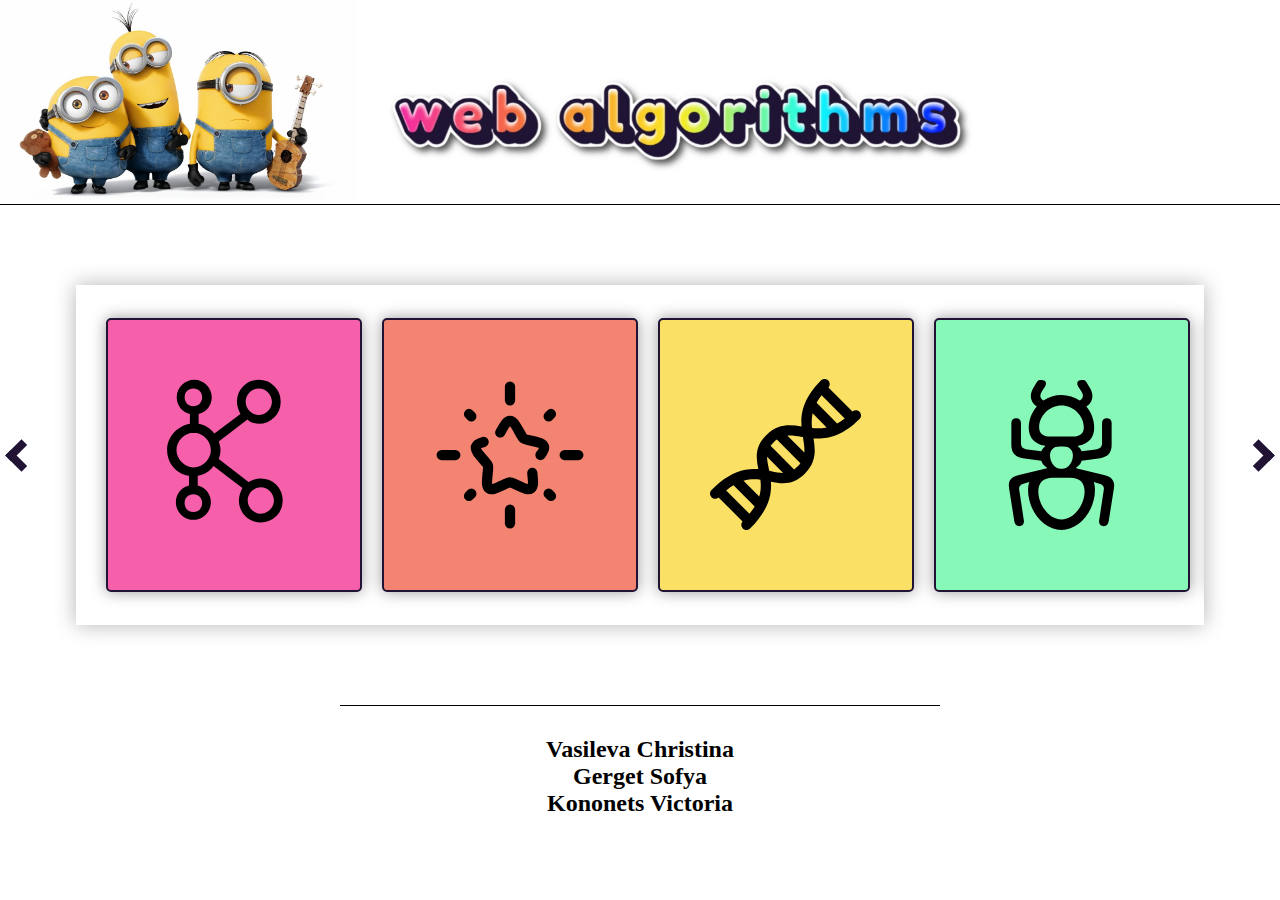
<file: index.html>
<!DOCTYPE html>
<html lang="en">
<head>
  <meta charset="UTF-8">
  <title>Web Algorithms</title>
  <link rel="stylesheet" href="style.css">
</head>
<body>
<div class = "header">
  <div class="cont">
    <img class="minions" src="image/we%5E3.jpg" alt="minions">
    <img src="image/mainImage.jpg" alt="web algorithms">
  </div>
</div>
<div id="container">
  <span onclick="slideRight()" class="btn"></span>
  <div id="slider-container">
    <div id="slider">
      <div class="slide"><span><a href="clusterAlgorithm/clastering.html"><img src="image/data-accesskafka-cluster-svgrepo-com.svg"><h3 class="text">astar algorithm</h3></a></span></div>
      <div class="slide"><span><a href="astarAlgorithm/index.html"><img src="image/star-shine-svgrepo-com.svg">тык</a></span></div>
      <div class="slide"><span><a href="geneticAlgorithm/index.html"><img src="image/dna-svgrepo-com.svg">тык</a></span></div>
      <div class="slide"><span><a href="antAlgorithm/index.html"><img src="image/ant-svgrepo-com.svg">тык</a></span></div>
      <div class="slide"><span><a href="treeDecisionAlgorithm/treeDecision.html"><img src="image/tree-decidious-svgrepo-com.svg">тык</a></span></div>
      <div class="slide"><span><a href="neuronAlgorithm/draw.html"><img src="image/machine-learning-model-svgrepo-com.svg">нейр</a></span></div>
    </div>
  </div>
  <span onclick="slideLeft()" class="btn"></span>
</div>

<div class = "footer">
  <div class="cont-down">
    <h2 class="text">Vasileva Christina  <br>Gerget Sofya  <br>Kononets Victoria</h2>
  </div>
</div>
<script src="script.js"></script>
</body>
</html>
</file>
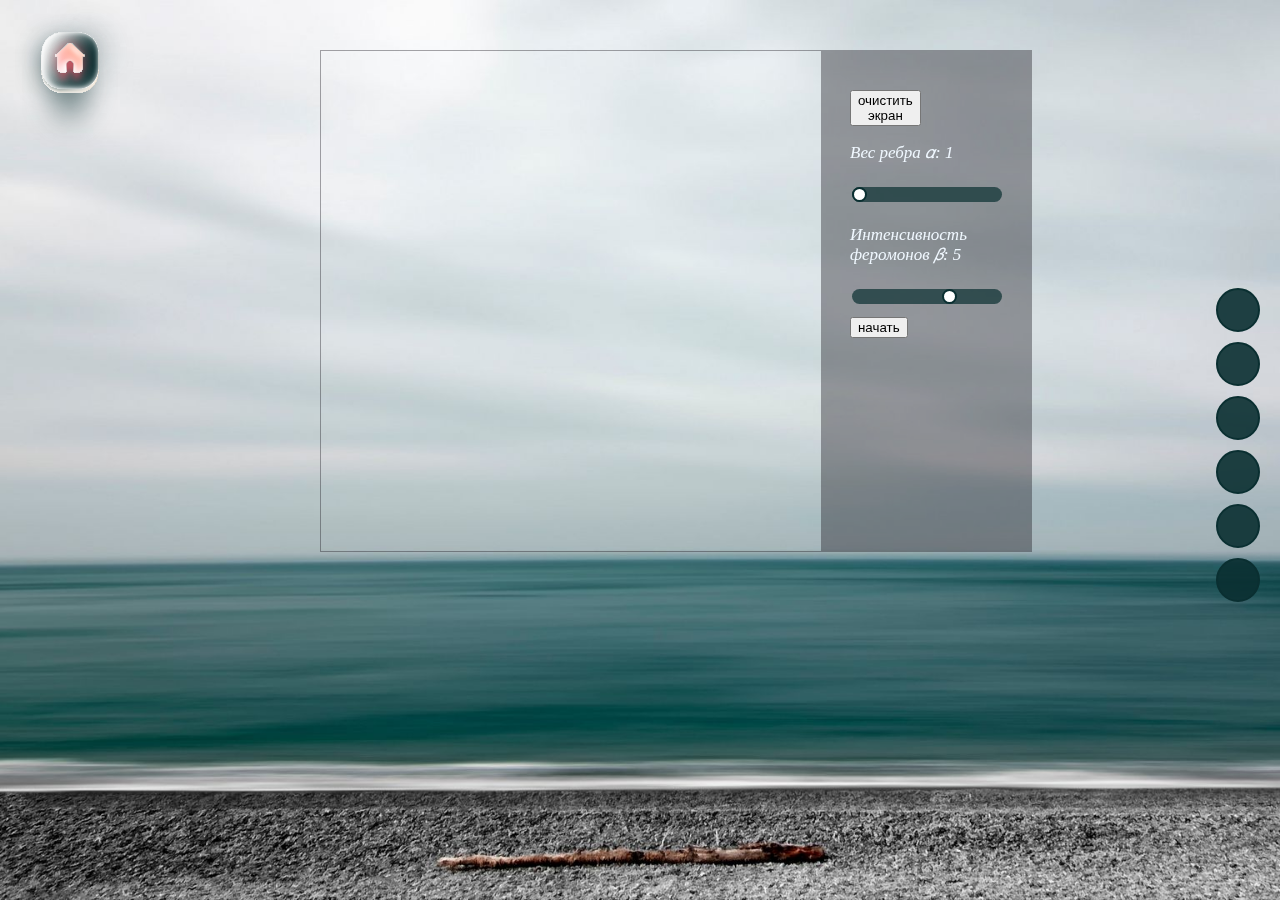
<file: antAlgorithm/index.html>
<!DOCTYPE html>
<html lang="en">

<head>
  <meta charset="UTF-8">
  <meta name="viewport" content="width=device-width, initial-scale=1.0">
  <title>Муравьинный алгоритм</title>
  <link rel="stylesheet" href="style.css">
</head>

<body>
<div id="main">
  <div id="container">
    <a href="../index.html">
      <img src="img/home.svg" style="position: fixed; top: 0; left: 0; width: 150px; height: 150px;">
    </a>
    <div id="ant">
      <canvas id="canvas" style="background-color: transparent;"></canvas>
      <div class ="buttons">
        <br><button id="clear" onclick="refresh()">очистить <br>экран</button>
        <div>
          <p class="text">Вес ребра 𝛼: <span id="alfaValue">1</span></p>
          <label>
            <input class="slider" id="𝛼" type="range" min="1" max="4" value="1" onchange="updateValueAlfa(this.value)">
          </label>

          <p class="text">Интенсивность <br>феромонов 𝛽: <span id="betaValue">5</span></p>
          <label>
            <input class="slider" id="𝛽" type="range" min="1" max="7" value="5" onchange="updateValueBeta(this.value)">
          </label>

          <br><button id="begin">начать</button>
        </div>
      </div>
    </div>
    <div class="navigation">
      <a href="../clusterAlgorithm/clastering.html"><span>Clustering Algorithm</span></a>
      <a href="../astarAlgorithm/index.html"><span>AStar Algorithm</span></a>
      <a href="../geneticAlgorithm/index.html"><span>Genetic Algorithm</span></a>
      <a href="../antAlgorithm/index.html"><span>Ant Algorithm</span></a>
      <a href="../treeDecisionAlgorithm/treeDecision.html"><span>Tree Decision Algorithm</span></a>
      <a href="../neuronAlgorithm/draw.html"><span>Neuro Algorithm</span></a>
    </div>
  </div>
</div>
<script src="script.js"></script>
</body>

</html>
</file>
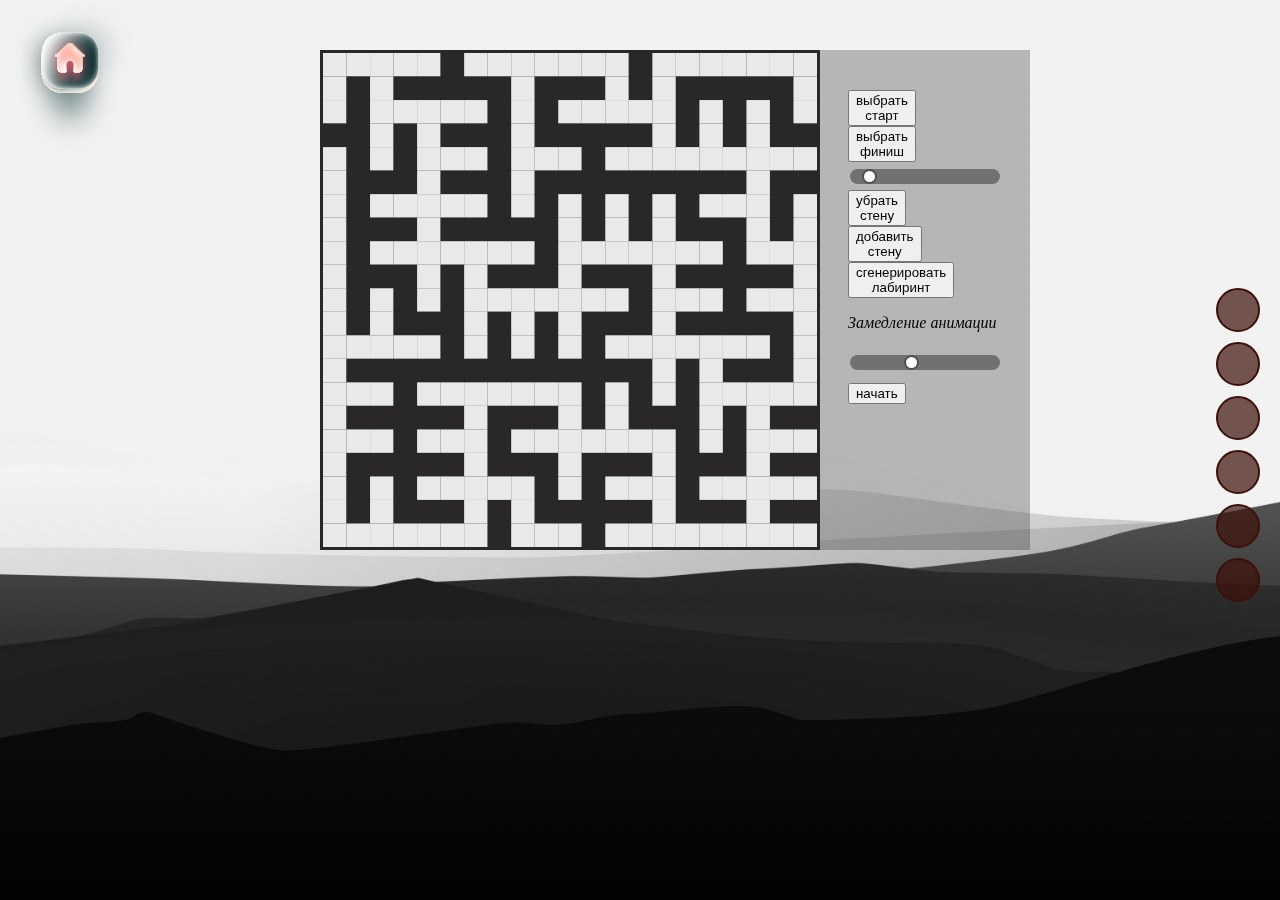
<file: astarAlgorithm/index.html>
<!DOCTYPE html>
<html lang="en">

<head>
  <meta charset="UTF-8">
  <meta name="viewport" content="width=device-width, initial-scale=1.0">
  <title>Астар</title>
  <link rel="stylesheet" href="style.css">
</head>

<body>
<div id="main">
  <div id="container">
    <a href="../index.html">
      <img src="img/home.svg" style="position: fixed; top: 0; left: 0; width: 150px; height: 150px;">
    </a>
    <div id="astar">
      <canvas id="canvas"></canvas>
      <div class ="buttons">
        <br><button id="start">выбрать <br>старт</button>
        <br><button id="finish">выбрать <br>финиш</button>
        <label>
          <input class="slider" id="columns" type="range" min="11" max="121" value="21" step="2" onchange="refresh()">
        </label>
        <br><button id="erase">убрать <br>стену</button>
        <br><button id="wall">добавить <br>стену</button>
        <br><button id="maze" onclick="refresh(); main()">сгенерировать <br>лабиринт</button>
        <p class="text">Замедление анимации</p>
        <label>
          <input class="slider" id="speed" type="range" min="0" max="50" value="20" step="1">
        </label>
        <br><button id="begin">начать</button>
      </div>
    </div>
    <div class="navigation">
      <a href="../clusterAlgorithm/clastering.html"><span>Clustering Algorithm</span></a>
      <a href="../astarAlgorithm/index.html"><span>AStar Algorithm</span></a>
      <a href="../geneticAlgorithm/index.html"><span>Genetic Algorithm</span></a>
      <a href="../antAlgorithm/index.html"><span>Ant Algorithm</span></a>
      <a href="../treeDecisionAlgorithm/treeDecision.html"><span>Tree Decision Algorithm</span></a>
      <a href="../neuronAlgorithm/draw.html"><span>Neuro Algorithm</span></a>
    </div>
  </div>
</div>
<script src="astar.js"></script>
</body>

</html>
</file>
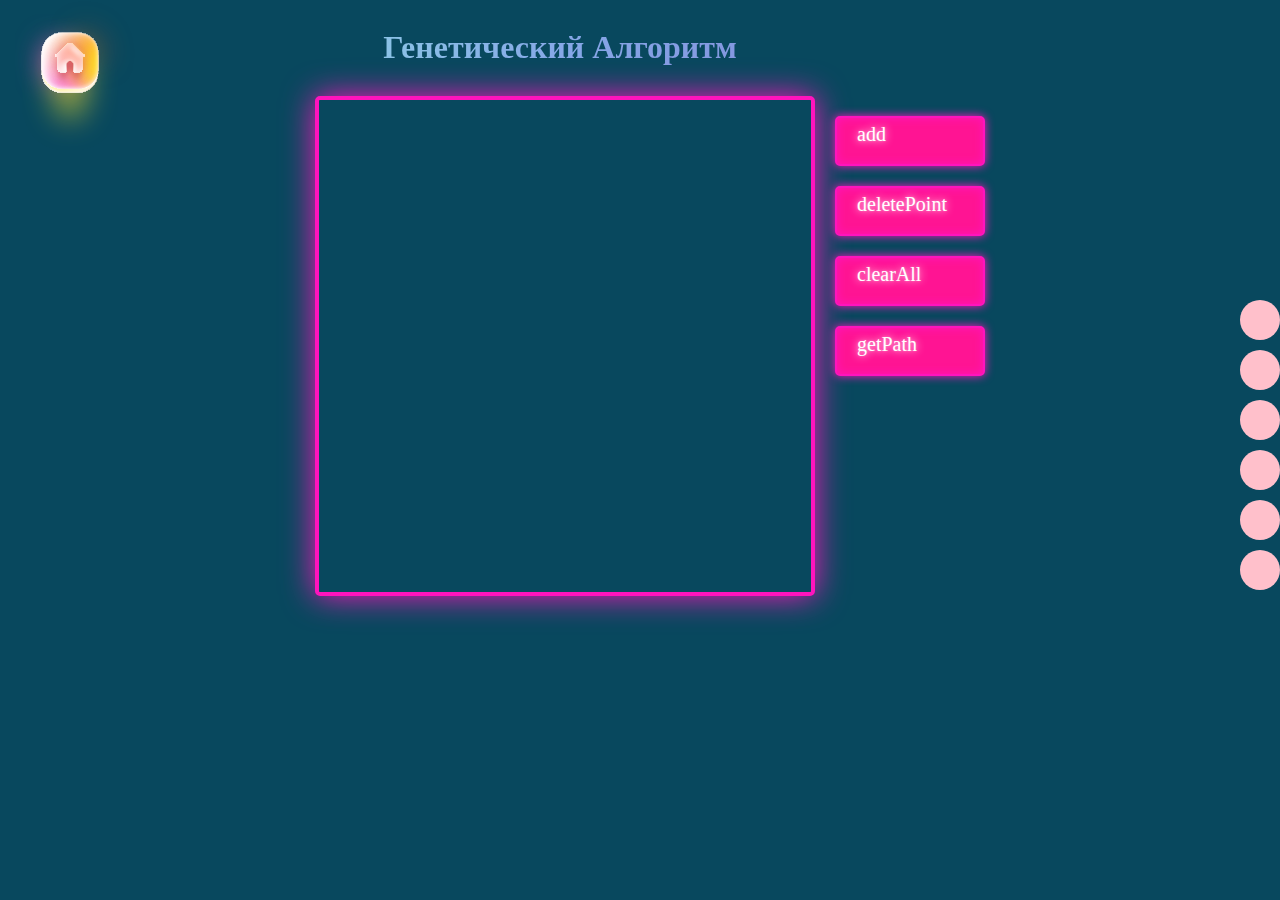
<file: geneticAlgorithm/index.html>
<!DOCTYPE html>
<html lang="en">
<head>
  <meta charset="UTF-8">
  <link rel="stylesheet" href="style.css">
  <meta name="viewport" content="width=device-width, initial-scale=1.0">
  <title>Genetic Algorithm</title>
</head>
<body>
<div class ="main">
  <div class="container">
    <a href="../index.html">
      <img src="home.svg" style="position: fixed; top: 0; left: 0; width: 150px; height: 150px;">
    </a>
    <h1>Генетический Алгоритм</h1>
    <div class="canvas_wrapper">
      <canvas id="canvas"></canvas>
      <div class="button_wrapper">
        <button id="add" class="neon-button">add</button>
        <button id="deletePoint" class="neon-button">deletePoint</button>
        <button id="clearAll" class="neon-button">clearAll</button>
        <button id="getPath" class="neon-button">getPath</button>
        </div>
    </div>
    <div class="navigation">

      <a href="../clusterAlgorithm/clastering.html"><span>Clustering Algorithm</span></a>
      <a href="../astarAlgorithm/index.html"><span>AStar Algorithm</span></a>
      <a href="../geneticAlgorithm/index.html"><span>Genetic Algorithm</span></a>
      <a href="../antAlgorithm/index.html"><span>Ant Algorithm</span></a>
      <a href="../treeDecisionAlgorithm/treeDecision.html"><span>Tree Decision Algorithm</span></a>
      <a href="../neuronAlgorithm/draw.html"><span>Neuro Algorithm</span></a>

    </div>
  </div>
</div>
  <script src="scriptGen.js"></script>
</body>
</html>
</file>
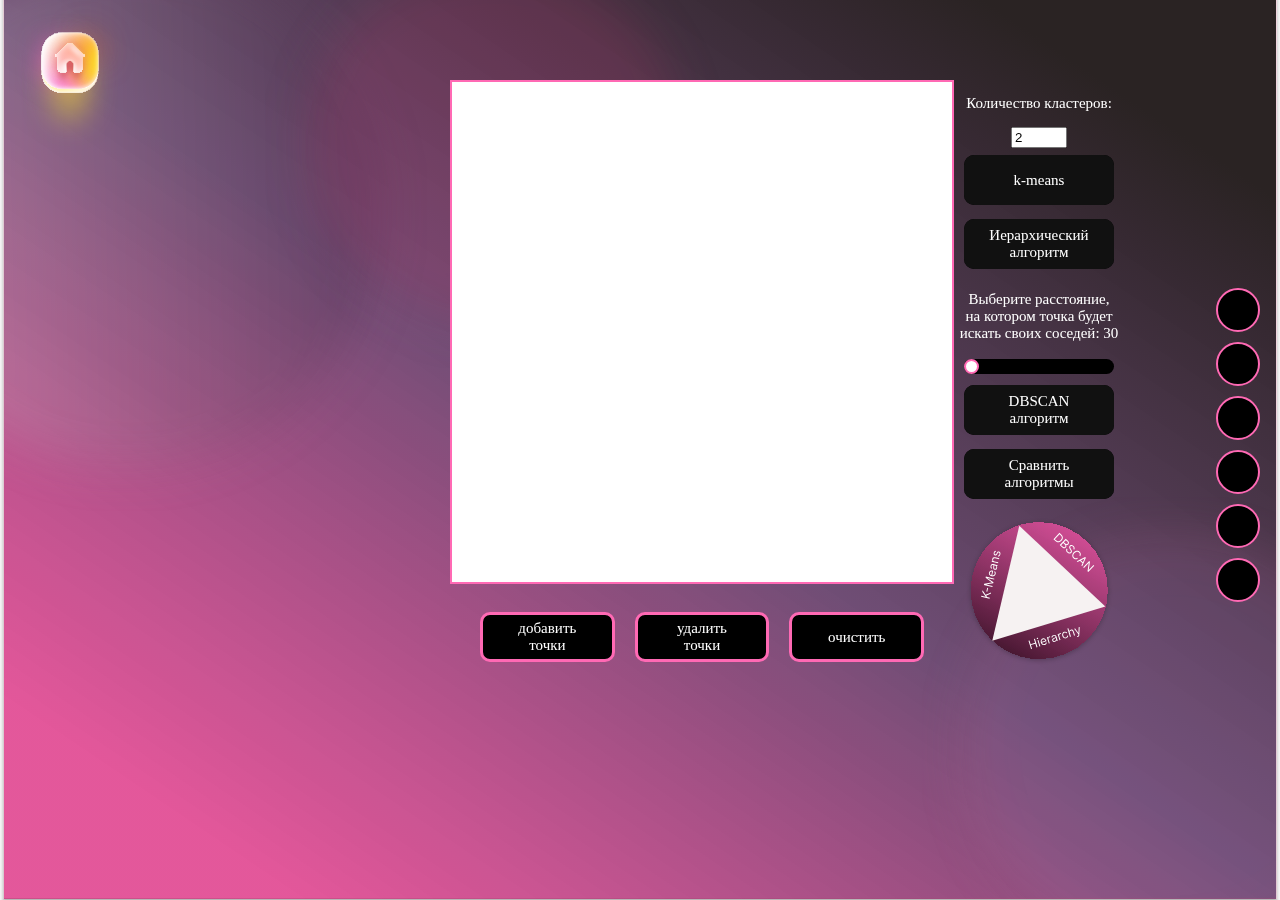
<file: clusterAlgorithm/clastering.html>
<!DOCTYPE html>
<html lang="en">

<head>
  <meta charset="UTF-8">
  <meta name="viewport" content="width=device-width, initial-scale=1.0">
  <title>Кластеризация</title>
  <link rel="stylesheet" href="clastering.css">
</head>
<body>

<div class="bg-ex-fixed" id="container">
  <a href="../index.html">
    <img src="pictures/home.svg" style="position: fixed; top: 0; left: 0; width: 150px; height: 150px;">
  </a>

<div id="main">
  <div id="klaster">
    <div>
      <canvas id="canvas"></canvas>
      <div id="buttonsContainer">
        <br><button class="buttons" id="add">добавить <br>точки</button>
        <button class="buttons" id="delete">удалить <br>точки</button>
        <button class="buttons" id="deleteAll">очистить</button>
      </div>
    </div>

    <div id="algorithmButtonsContainer">
      <p>Количество кластеров:</p>
      <label>
        <input type="number" size="1" id="sizeK" min="1" max="10" step="1" value="2">
      </label>

      <br><button class="glow-on-hover" id="startKMeansAlgorithm">k-means</button>
      <br><button class="glow-on-hover" id="startHierarchyAlgorithm">Иерархический <br>алгоритм</button>
      <p>Выберите расстояние, <br>на котором точка будет искать своих соседей: <span id="epsValue">30</span></p>
      <label>
        <input class="slider" id="eps" type="range" min="30" max="150" step="10" value="30" onchange="updateEps(this.value)">
      </label>
      <br><button class="glow-on-hover" id="startDbscanAlgorithm">DBSCAN <br>алгоритм</button>
      <br><button class="glow-on-hover" id="compareAlgorithms">Сравнить <br>алгоритмы</button>
      <br><img src="pictures/Group 7.svg" width="170px">
    </div>
    <script src = "Kmeans.js"></script>
  </div>
</div>
  <div class="navigation">

    <a href="../clusterAlgorithm/clastering.html"><span>Clustering Algorithm</span></a>
    <a href="../astarAlgorithm/index.html"><span>AStar Algorithm</span></a>
    <a href="../geneticAlgorithm/index.html"><span>Genetic Algorithm</span></a>
    <a href="../antAlgorithm/index.html"><span>Ant Algorithm</span></a>
    <a href="../treeDecisionAlgorithm/treeDecision.html"><span>Tree Decision Algorithm</span></a>
    <a href="../neuronAlgorithm/draw.html"><span>Neuro Algorithm</span></a>

  </div>
</div>
</body>
</html>
</file>
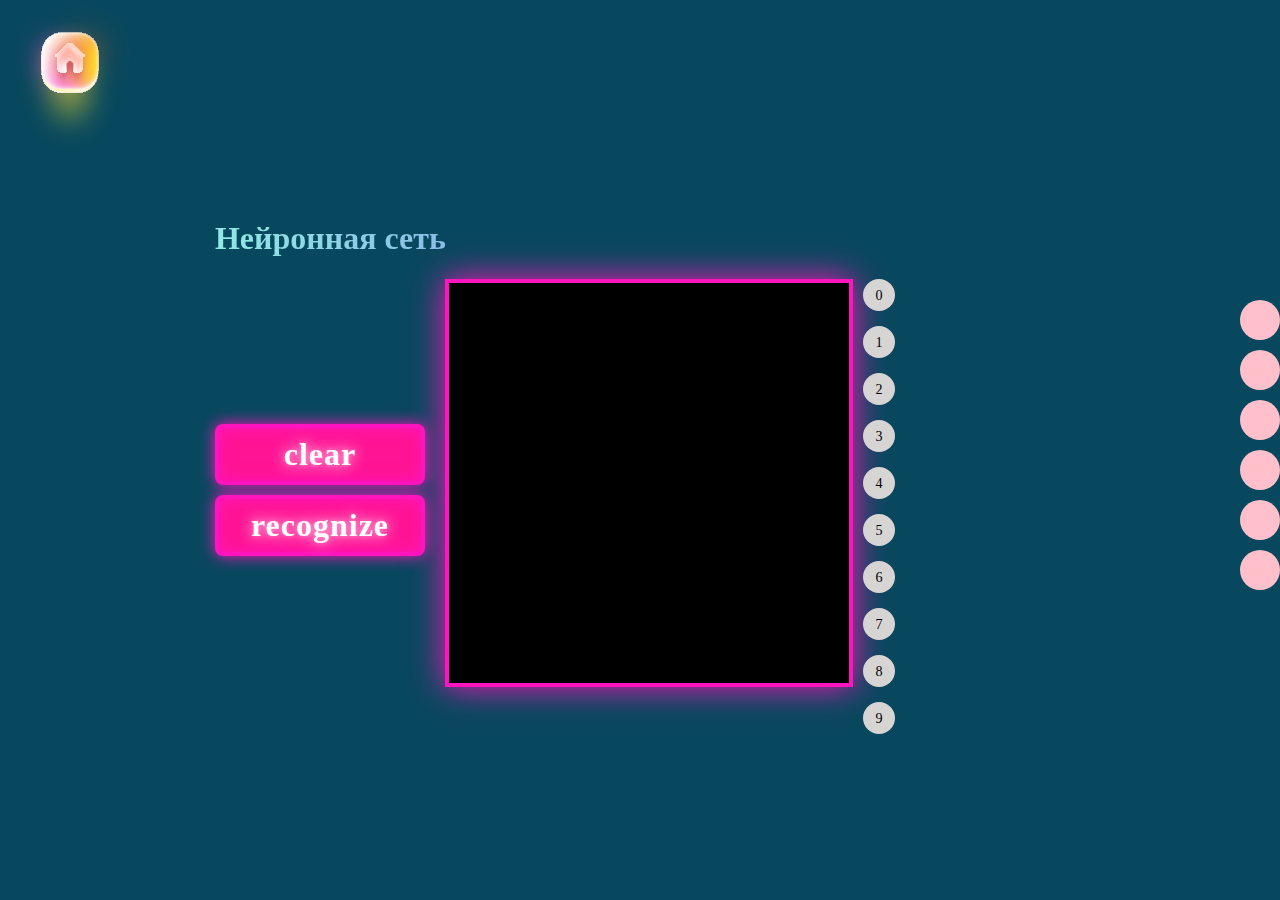
<file: neuronAlgorithm/draw.html>
<html lang="en">
<head>
  <meta charset="UTF-8">
  <link rel="stylesheet" href="style.css">
  <title>Нейронная сеть</title>
</head>

<body>
<div id="container">
  <a href="../index.html">
    <img src="home.svg" style="position: fixed; top: 0; left: 0; width: 150px; height: 150px;">
  </a>
  <h1>Нейронная сеть</h1>
  <div class="wrapper">
    <div class="canvas_wrapper">
      <div class="button_wrapper">
        <button id="clear"class="neon-button">clear</button>
        <button id="recognize" class="neon-button">recognize</button>


      </div>

      <div class="drawing-board">
        <canvas id="drawing-board"></canvas>
      </div>
      <div class="digits-field">
        <div class='digit'>0</div>
        <div class='digit'>1</div>
        <div class='digit'>2</div>
        <div class='digit'>3</div>
        <div class='digit'>4</div>
        <div class='digit'>5</div>
        <div class='digit'>6</div>
        <div class='digit'>7</div>
        <div class='digit'>8</div>
        <div class='digit'>9</div>
      </div>
    </div>

  </div>
  <div class="navigation">

    <a href="../clusterAlgorithm/clastering.html"><span>Clustering Algorithm</span></a>
    <a href="../astarAlgorithm/index.html"><span>AStar Algorithm</span></a>
    <a href="../geneticAlgorithm/index.html"><span>Genetic Algorithm</span></a>
    <a href="../antAlgorithm/index.html"><span>Ant Algorithm</span></a>
    <a href="../treeDecisionAlgorithm/treeDecision.html"><span>Tree Decision Algorithm</span></a>
    <a href="../neuronAlgorithm/draw.html"><span>Neuro Algorithm</span></a>

  </div>
</div>
<script src="draw.js"></script>
<script src="script.js"></script>
</body>
</html>
</file>
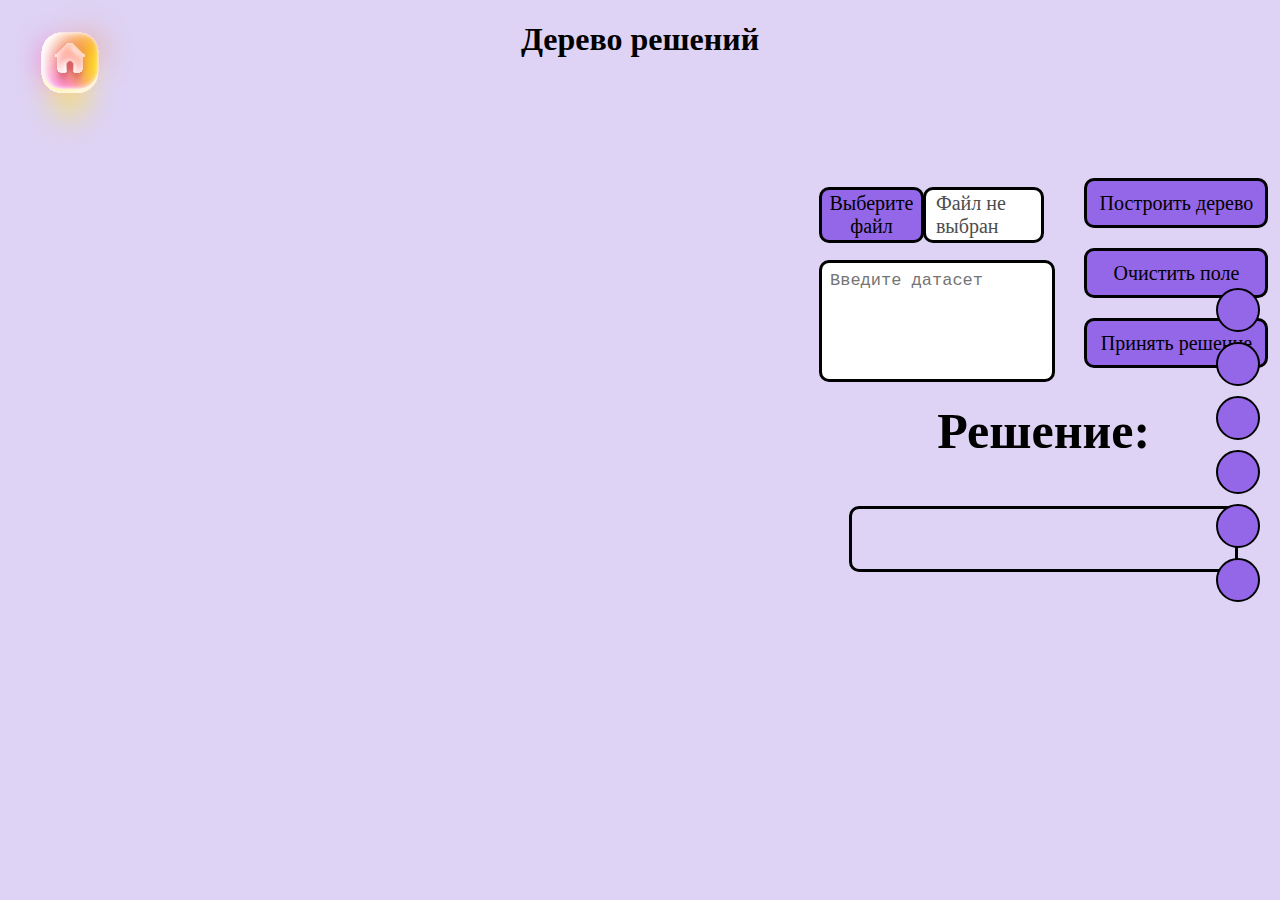
<file: treeDecisionAlgorithm/treeDecision.html>
<!DOCTYPE html>
<html lang="ru">
<head>
  <meta charset="UTF-8">
  <meta name="viewport" content="width=device-width, initial-scale=1.0">
  <title>Дерево решений</title>
  <link rel="stylesheet" href="treeDecision.css">
</head>
<body>
<div id="container">
  <a href="../index.html">
    <img src="home.svg" style="position: fixed; top: 0; left: 0; width: 150px; height: 150px;">
  </a>
<h1>Дерево решений</h1>
<section class="sectionSetting">

  <div class="window">
    <div class="treeContainer" id="treeDiv">
      <div class="tree">
        <ul id="treeStart"> </ul>
      </div>
    </div>
  </div>
  <div class="rightContainer">
    <div class="mainContainer">
      <div class="csvContainer">
        <div class="chooseFileContainer">
          <input type="file" id="fileInput" accept=".csv" class="inputFile" onclick="this.value = null">
          <label class="fileWrapper"  for="fileInput">
            <div class="chooseFileButton" id="chooseFileButton">Выберите файл</div>
          </label>
          <div class="unchosenFileButton" id="fileName">Файл не выбран</div>
        </div>
        <textarea class="textAreaClass" id="inputDataset" placeholder="Введите датасет" ></textarea>
      </div>
      <div class="buttonsContainer">
        <button class="buttons" id="buildTree">Построить дерево</button>
        <button class="buttons " id="clearAll" >Очистить поле</button>
        <button id="showResult" class="buttons">Принять решение</button>
      </div>
    </div>
    <div class="resultText">
      <p>Решение: </p>
    </div>
    <div class="resultViewer">
      <p id="result" style="text-align: center"></p>
    </div>
  </div>

</section>
  <div class="navigation">
    <a href="../clusterAlgorithm/clastering.html"><span>Clustering Algorithm</span></a>
    <a href="../astarAlgorithm/index.html"><span>AStar Algorithm</span></a>
    <a href="../geneticAlgorithm/index.html"><span>Genetic Algorithm</span></a>
    <a href="../antAlgorithm/index.html"><span>Ant Algorithm</span></a>
    <a href="../treeDecisionAlgorithm/treeDecision.html"><span>Tree Decision Algorithm</span></a>
    <a href="../neuronAlgorithm/draw.html"><span>Neuro Algorithm</span></a>
  </div>
</div>
<script type="module" src="buildTree.js"></script>
<script type="module" src="parseCSV.js"></script>
<script type="module" src="treeDecision.js"></script>
</body>
</html>
</file>
<file: style.css>
body{
  margin: 0;
  padding: 0;
}

#container {
  height: 400px;
  display: grid;
  place-items: center;
  margin-top: 50px;
  margin-bottom: 50px;
}

.header{
  border-bottom: 1px solid black;
}

.footer {
  margin-bottom: 40px;
}

.cont {
  margin: 10px auto 20px;
  display: inline;
  padding: 10px 0;
  width: 600px;
  text-align: center;
  position: relative;
}

.cont-down {
  margin: 10px auto 20px;
  display: block;
  padding: 10px 0;
  width: 600px;
  text-align: center;
  position: relative;
  border-top: 1px solid black;
}

.cont img {
  max-width: 50%;
  max-height: 200px;
  width: auto;
  height: auto;
}

.cont .minions {
  max-width: 40%;
}

.text {
  font-family: "Colonna MT", serif;
}

/*--------buttons left right--------*/

.btn {
  position: absolute;
  height: 15px;
  width: 15px;
  border-left: 8px solid rgb(32, 19, 52);
  border-top: 8px solid rgb(32, 19, 52);
  cursor: pointer;
}

.btn:hover {
  transform: scale(1.2);
}

.btn.inactive {
  border-color: #282828
}

.btn:first-of-type {
  transform: rotate(-45deg);
  left: 10px
}

.btn:last-of-type {
  transform: rotate(135deg);
  right: 10px;
}

#slider-container #slider {
  display: flex;
  width: 1000%;
  height: 100%;
  transition: all .5s;
}
#slider-container #slider .slide {
  height: 90%;
  margin: auto 10px;
  background-color: #b5b5b5;
  border-radius: 5px;
  box-shadow: 2px 2px 4px 2px white, -2px -2px 4px 2px white;
  display: grid;
  place-items: center;
}
#slider-container #slider .slide span {
  color: white;
  font-size: 60px;
}
@media only screen and (min-width: 1100px) {
  #slider-container #slider .slide {
    width: calc(2.5% - 20px);
  }
}
@media only screen and (max-width: 1100px) {
  #slider-container #slider .slide {
    width: calc(3.3333333% - 20px);
  }
}
@media only screen and (max-width: 900px) {
  #slider-container #slider .slide {
    width: calc(5% - 20px);
  }
}
@media only screen and (max-width: 550px) {
  #slider-container #slider .slide {
    width: calc(10% - 20px);
  }
}

/*--------cards--------*/

#slider-container {
  height: 300px;
  width: 85vw;
  max-width: 1400px;
  position: relative;
  overflow: hidden;
  padding: 20px;
  box-shadow: 0px 0px 20px rgba(0, 0, 0, 0.3);
}

#slider-container #slider .slide:nth-child(1) {
  background-color: rgba(244, 56, 150, 0.8);
  border: 2px solid rgb(32, 19, 52);
  background-image: url('image/data-accesskafka-cluster-svgrepo-com.svg');
  background-size: 60%;
  background-position: center;
  background-repeat: no-repeat;
  box-shadow: 0px 0px 15px rgba(0, 0, 0, 0.4);
}

#slider-container #slider .slide:nth-child(2) {
  background-color: rgba(240,101,78,0.8);
  border: 2px solid rgb(32,19,52);
  background-image: url('image/star-shine-svgrepo-com.svg');
  background-size: 65%;
  background-position: center;
  background-repeat: no-repeat;
  box-shadow: 0px 0px 15px rgba(0, 0, 0, 0.4);
}

#slider-container #slider .slide:nth-child(3) {
  background-color: rgba(249,216,61,0.8);
  border: 2px solid rgb(32,19,52);
  background-image: url('image/dna-svgrepo-com.svg');
  background-size: 60%;
  background-position: center;
  background-repeat: no-repeat;
  box-shadow: 0px 0px 15px rgba(0, 0, 0, 0.4);
}

#slider-container #slider .slide:nth-child(4) {
  background-color: rgba(106,246,168,0.8);
  border: 2px solid rgb(32,19,52);
  background-image: url('image/ant-svgrepo-com.svg');
  background-size: 60%;
  background-position: center;
  background-repeat: no-repeat;
  box-shadow: 0px 0px 15px rgba(0, 0, 0, 0.4);
}

#slider-container #slider .slide:nth-child(5) {
  background-color: rgba(16,133,245,0.8);
  border: 2px solid rgb(32,19,52);
  background-image: url('image/tree-decidious-svgrepo-com.svg');
  background-size: 60%;
  background-position: center;
  background-repeat: no-repeat;
  box-shadow: 0px 0px 15px rgba(0, 0, 0, 0.4);
}

#slider-container #slider .slide:nth-child(6) {
  background-color: rgba(4,55,249,0.8);
  border: 2px solid rgb(32,19,52);
  background-image: url('image/machine-learning-model-svgrepo-com.svg');
  background-size: 60%;
  background-position: center;
  background-repeat: no-repeat;
  box-shadow: 0px 0px 15px rgba(0, 0, 0, 0.4);
}

#slider .slide span a {
  opacity: 0;
  display: block;
  width: 100%;
  height: 100%;
  pointer-events: auto;
}
</file>
<file: antAlgorithm/style.css>
/*--------fon picture--------*/
#main {
  background: url("img/im.jpg") no-repeat center center fixed;
  background-size: cover;
  min-height: 100%;
  min-width: 100%;
  width: auto;
  height: auto;
  position: fixed;
  top: 0;
  left: 0;
}

/*-------main elements-------*/
#ant {
  display: flex;
  padding-top: 50px;
  margin: auto;
  width: 50%;
}

#canvas {
  background-color: transparent;
  border: 1.5px solid rgba(33, 31, 37, 0.4);
}

.buttons {
  display: inline-block;
  padding: 12px 28px;
  font-size: 25px;
  background-color: rgba(33, 31, 37, 0.4);
}

.text {
  font-style: italic;
  font-size: 17px;
  color: aliceblue;
}

#container {
  display: flex;
  justify-content: space-between;
  align-items: center;
  position: relative;
}

/*--------buttons left right--------*/
#container .btn {
  position: absolute;
  top: calc(50% - 30px);
  height: 15px;
  width: 15px;
  border-left: 8px solid #696969;
  border-top: 8px solid #696969;
  cursor: pointer;
}
#container .btn:hover {
  transform: scale(1.2);
}
#container .btn.inactive {
  border-color: #282828
}
#container .btn:first-of-type {
  transform: rotate(-45deg);
  left: 10px
}
#container .btn:last-of-type {
  transform: rotate(135deg);
  right: 10px;
}

#container .btn a {
  display: block;
  width: 100%;
  height: 100%;
  text-indent: -9999px;
  overflow: hidden;
}

/*--------input slider--------*/
.slider {
  appearance: none;
  width: 150px;
  height: 15px;
  background: rgba(10,47,49,0.7);
  outline: none;
  border-radius: 50px;
}

.slider::-webkit-slider-thumb {
  appearance: none;
  width: 15px;
  height: 15px;
  border-radius: 50%;
  background: #FFFFFF;
  cursor: pointer;
  border: 2px solid rgb(10,47,49);
}

/*-------menu--------*/
.navigation {
  position: fixed;
  top: 50%;
  right: 20px;
  transform: translateY(-50%);
  z-index: 1000;
}

.navigation a {
  display: block;
  width: 40px;
  height: 40px;
  background-color: rgba(10,47,49,0.9);
  border: 2px solid rgb(10,47,49);
  border-radius: 50%;
  margin-bottom: 10px;
  text-align: center;
  font-style: italic;
  line-height: 40px;
  color: black;
  text-decoration: none;
  position: relative;
}

.navigation a span {
  position: absolute;
  top: 50%;
  right: 50px;
  transform: translateY(-50%);
  opacity: 0;
  transition: opacity 0.3s;
  white-space: nowrap;
}

.navigation a:hover span {
  opacity: 1;
}

/*-------adaptation--------*/
@media screen and (min-width: 470px) and (max-width: 799px) {
  #main {
    background: url("img/im.jpg") no-repeat center center fixed;
    background-size: cover;
  }

  #ant {
    width: 80%;
  }

  .buttons {
    font-size: 18px;
    padding: 8px 16px;
  }

  .text {
    font-size: 12px;
  }

  #container .btn {
    height: 8px;
    width: 8px;
    border-left: 4px solid #696969;
    border-top: 4px solid #696969;
    left: 3px;
    right: 3px;
  }

  .slider {
    width: 100px;
    height: 10px;
  }

  .navigation {
    top: 70%;
    right: 10px;
  }

  .navigation a {
    width: 25px;
    height: 25px;
    margin-bottom: 5px;
    right: 5px;
  }

  .navigation a span {
    right: 30px;
  }
}

@media screen and (max-width: 469px) {
  #main {
    background: url("img/im.jpg") no-repeat center center fixed;
    background-size: cover;
  }

  #ant {
    width: 90%;
  }

  .buttons {
    font-size: 20px;
    padding: 10px 20px;
  }

  .text {
    font-size: 14px;
  }

  #container .btn {
    height: 10px;
    width: 10px;
    border-left: 5px solid #696969;
    border-top: 5px solid #696969;
    left: 5px;
    right: 5px;
  }

  .slider {
    width: 120px;
    height: 12px;
  }

  .navigation {
    top: 70%;
    right: 10px;
  }

  .navigation a {
    width: 30px;
    height: 30px;
    margin-bottom: 5px;
    right: 5px;
  }

  .navigation a span {
    right: 35px;
  }
}
</file>
<file: astarAlgorithm/style.css>
/*--------fon picture--------*/
#main{
  background: url("img/fo.jpg") no-repeat fixed center;
  background-size: cover;
  min-height: 100%;
  min-width: 100%;
  width: auto;
  height: auto;
  position: fixed;
  top: 0;
  left: 0;
}

/*-------main elements-------*/
#astar {
  display: flex;
  padding-top: 50px;
  margin: auto;
  width: 50%;
}

.buttons{
  display: inline-block;
  padding: 12px 28px;
  font-size: 25px;
  background-color: rgba(44,44,44,0.3);
}

.text {
  font-size: 16px;
  font-style: italic;
  color: black;
}

#container {
  display: flex;
  justify-content: space-between;
  align-items: center;
  position: relative;
}

/*--------buttons left right--------*/
#container .btn {
  position: absolute;
  top: calc(50% - 30px);
  height: 15px;
  width: 15px;
  border-left: 8px solid #696969;
  border-top: 8px solid #696969;
  cursor: pointer;
}
#container .btn:hover {
  transform: scale(1.2);
}
#container .btn.inactive {
  border-color: #282828
}
#container .btn:first-of-type {
  transform: rotate(-45deg);
  left: 10px
}
#container .btn:last-of-type {
  transform: rotate(135deg);
  right: 10px;
}

#container .btn a {
  display: block;
  width: 100%;
  height: 100%;
  text-indent: -9999px;
  overflow: hidden;
}

/*--------input slider--------*/
.slider {
  appearance: none;
  width: 150px;
  height: 15px;
  background: rgba(105,105,105,0.9);
  outline: none;
  border-radius: 50px;
}

.slider::-webkit-slider-thumb {
  appearance: none;
  width: 15px;
  height: 15px;
  border-radius: 50%;
  background: #FFFFFF;
  cursor: pointer;
  border: 2px solid #534f4f;
}

/*--------menu-------*/
.navigation {
  position: fixed;
  top: 50%;
  right: 20px;
  transform: translateY(-50%);
  z-index: 1000;
}

.navigation a {
  display: block;
  width: 40px;
  height: 40px;
  background-color: rgba(60,15,9,0.7);
  border: 2px solid rgb(60,15,9);
  border-radius: 50%;
  margin-bottom: 10px;
  text-align: center;
  font-style: italic;
  line-height: 40px;
  color: black;
  text-decoration: none;
  position: relative;
}

.navigation a span {
  position: absolute;
  top: 50%;
  right: 50px;
  transform: translateY(-50%);
  opacity: 0;
  transition: opacity 0.3s;
  white-space: nowrap;
}

.navigation a:hover span {
  opacity: 1;
}

/*-------adaptation-------*/
@media screen and (min-width: 470px) and (max-width: 799px) {
  #astar {
    width: 80%;
  }

  .buttons {
    font-size: 18px;
    padding: 10px 20px;
  }

  .text {
    font-size: 12px;
  }

  #container .btn {
    height: 8px;
    width: 8px;
    border-left: 4px solid #696969;
    border-top: 4px solid #696969;
    left: 3px;
    right: 3px;
  }

  .slider {
    width: 100px;
    height: 8px;
  }

  .navigation a {
    width: 25px;
    height: 25px;
    margin-bottom: 3px;
    right: 5px;
  }

  .navigation a span {
    right: 30px;
  }
}

@media screen and (max-width: 469px) {
  #astar {
    width: 90%;
  }

  .buttons {
    font-size: 16px;
    padding: 8px 16px;
  }

  .text {
    font-size: 12px;
  }

  #container .btn {
    height: 6px;
    width: 6px;
    border-left: 3px solid #696969;
    border-top: 3px solid #696969;
    left: 2px;
    right: 2px;
  }

  .slider {
    width: 80px;
    height: 6px;
  }

  .navigation {
    top: 70%;
    right: 5px;
  }

  .navigation a {
    width: 20px;
    height: 20px;
    margin-bottom: 3px;
    right: 3px;
  }

  .navigation a span {
    right: 25px;
  }
}
</file>
<file: geneticAlgorithm/style.css>
h1 {
  background:#7F7FD5;
  background: -webkit-linear-gradient(to right, #91EAE4, #86A8E7, #7F7FD5);
  background: linear-gradient(to right, #91EAE4, #86A8E7, #7F7FD5);
  background-clip: text;
  -webkit-background-clip: text;
  -webkit-text-fill-color: transparent;
  text-align: center;
}

:root {
  --clr-neon: hsl(317 100% 54%);
  --clr-bg:hsl(195, 84%, 20%);
}

#canvas{
  background: var(--clr-bg);
  color:var(--clr-bg);
  border: var(--clr-neon) 0.25em solid;
  box-shadow: inset 0 0 3em 0 var(--clr-neon), 0 0 2em 0 var(--clr-neon);
  display: flex;
  flex-direction: row;
  border-radius: 5px;
  width: 500px;
}

.canvas_wrapper {
  display: flex;
  margin-top: 30px;
  margin-left: 200px;
  align-content: center;
}

*,
*::before,
*::after {
  box-sizing: border-box;
}

body {
  display: grid;
  place-items: center;
  background: var(--clr-bg);
  font-family: "Balsamiq Sans", cursive;
  color: var(--clr-neon);
  padding-right: 10rem;
}

.neon-button {
  background-color: deeppink;
  font-size: 20px;
  margin: 20px;
  text-align: center;
  display: flex;
  width: 150px;
  height: 50px;
  font-family: "Balsamiq Sans", cursive;
  cursor: pointer;
  text-decoration: none;
  color: white;
  border: var(--clr-neon) 0.125em solid;
  padding: 0.25em 1em;
  border-radius: 5px;

  text-shadow: 0 0 0.125em hsl(0 0% 100% / 0.3), 0 0 0.45em currentColor;

  box-shadow: inset 0 0 0.5em 0 var(--clr-neon), 0 0 0.5em 0 var(--clr-neon);

  position: relative;
}

.neon-button::after {
  content: "";
  position: absolute;
  top: 0;
  bottom: 0;
  left: 0;
  right: 0;
  box-shadow: 0 0 2em 0.5em var(--clr-neon);
  opacity: 0;
  background-color: var(--clr-neon);
  z-index: -1;
  transition: opacity 100ms linear;
}

.neon-button:hover,
.neon-button:focus {
  color: white;
  text-shadow: none;
}

.neon-button:hover::before,
.neon-button:focus::before {
  opacity: 1;
}
.neon-button:hover::after,
.neon-button:focus::after {
  opacity: 1;
}

.container .btn {
  position: absolute;
  top: calc(50% - 30px);
  height: 15px;
  width: 15px;
  border-left: 8px solid #696969;
  border-top: 8px solid #696969;
  cursor: pointer;
}
.container .btn:hover {
  transform: scale(1.2);
}
.container .btn.inactive {
  border-color: #282828
}
.container .btn:first-of-type {
  transform: rotate(-45deg);
  left: 10px
}
.container .btn:last-of-type {
  transform: rotate(135deg);
  right: 10px;
}

.container .btn a {
  display: block;
  width: 100%;
  height: 100%;
  text-indent: -9999px;
  overflow: hidden;
}

.navigation {
  position: fixed;
  top: 50%;
  right: 0;
  transform: translateY(-50%);
  z-index: 1000;
}

.navigation a {
  display: block;
  width: 40px;
  height: 40px;
  background-color: pink;
  border-radius: 50%;
  margin-bottom: 10px;
  text-align: center;
  line-height: 40px;
  color: #fff;
  text-decoration: none;
  position: relative;
}

.navigation a span {
  position: absolute;
  top: 50%;
  right: 50px;
  transform: translateY(-50%);
  opacity: 0;
  transition: opacity 0.3s;
  white-space: nowrap;
}

.navigation a:hover span {
  opacity: 1;
}

/* Media Queries */
@media screen and (max-width: 469px) {
  h1 {
    text-align: left;
  }

  #canvas {
    width: auto;
    margin-left: 20px;
    margin-right: 20px;
  }

  .canvas_wrapper {
    margin-left: 20px;
    margin-right: 20px;
  }

  body {
    padding-right: 0;
  }
}

@media screen and (min-width: 470px) and (max-width: 799px) {
  h1 {
    text-align: right;
  }
}
</file>
<file: clusterAlgorithm/clastering.css>
body {
  margin: 0;
  padding: 0;
  width: 100%;
  height: 100vh;
  display: flex;
  flex-direction: column;
  justify-content: center;
  align-items: center;
}

#klaster {
    display: flex;
    margin-top: 80px;
    margin-left: 450px;
    width: 50%;
  }

  #canvas {
    width: 500px;
    border: 2px solid hotpink;
  }

  .buttons {
    font-weight: normal;
    cursor: pointer;
    height: 50px;
    width: 100%;
    font-size: 15px;
    border: 3px solid hotpink;
    background: black;
    color: white;
    border-radius: 10px;
    margin: 10px;
    font-family: Snell Roundhand, cursive;
  }

  #algorithmButtonsContainer {
    font-family: Snell Roundhand, cursive;
    border: none;
    color: white;
    text-align: center;
    display: inline-block;
    font-size: 15px;
  }

  #buttonsContainer {
    border: none;
    color: white;
    padding: 14px 20px;
    text-align: center;
    text-decoration: none;
    display: flex;
    font-size: 10px;
  }

  .glow-on-hover {
    width: 150px;
    height: 50px;
    font-family: Snell Roundhand, cursive;
    font-size: 15px;
    border: none;
    outline: none;
    margin: 7px;
    color: #fff;
    background: #000;
    cursor: pointer;
    position: relative;
    z-index: 0;
    border-radius: 10px;
  }

  .glow-on-hover:before {
    content: '';
    background: linear-gradient(45deg, #ff0000, #ff7300, #fffb00, #48ff00, #00ffd5, #002bff, #7a00ff, #ff00c8, #ff0000);
    position: absolute;
    top: -2px;
    left: -2px;
    background-size: 400%;
    z-index: -1;
    filter: blur(5px);
    width: calc(100% + 4px);
    height: calc(100% + 4px);
    animation: glowing 20s linear infinite;
    opacity: 0;
    transition: opacity .3s ease-in-out;
    border-radius: 10px;
  }

  .glow-on-hover:active {
    color: #000
  }

  .glow-on-hover:active:after {
    background: transparent;
  }

  .glow-on-hover:hover:before {
    opacity: 1;
  }

  .glow-on-hover:after {
    z-index: -1;
    content: '';
    position: absolute;
    width: 100%;
    height: 100%;
    background: #111;
    left: 0;
    top: 0;
    border-radius: 10px;
  }

  @keyframes glowing {
    0% {
      background-position: 0 0;
    }
    50% {
      background-position: 400% 0;
    }
    100% {
      background-position: 0 0;
    }
  }

  .bg-ex-fixed {
    background: url("pictures/webAlgorithms.svg");
    background-repeat: no-repeat;
    background-size: cover;
    background-position: center;
    background-attachment: fixed;
    min-height: 100%;
    min-width: 640px;
    width: 100%;
    height: auto;
    position: fixed;
  }

  .slider {
    appearance: none;
    width: 150px;
    height: 15px;
    background: black;
    outline: none;
    border-radius: 50px;
  }

  .slider::-webkit-slider-thumb {
    appearance: none;
    width: 15px;
    height: 15px;
    border-radius: 50%;
    background: #FFFFFF;
    cursor: pointer;
    border: 2px solid hotpink;
  }

  .navigation {
    position: fixed;
    top: 50%;
    right: 20px;
    transform: translateY(-50%);
    z-index: 1000; /* Устанавливаем высокий z-index, чтобы кнопки были поверх остального контента */
  }

  .navigation a {
    display: block;
    font-family: Snell Roundhand, cursive;
    width: 40px;
    height: 40px;
    background-color: black;
    border: 2px solid hotpink;
    border-radius: 50%;
    margin-bottom: 10px;
    text-align: center;
    line-height: 40px; /* Выравниваем текст по вертикали */
    color: #fff;
    text-decoration: none; /* Убираем подчеркивание ссылки */
    position: relative; /* Добавляем позиционирование для текста */
  }

  .navigation a span {
    position: absolute; /* Абсолютное позиционирование текста */
    top: 50%;
    right: 50px; /* Располагаем текст слева от кнопки */
    transform: translateY(-50%);
    opacity: 0; /* Начальное состояние текста - невидимый */
    transition: opacity 0.3s; /* Добавляем анимацию перехода для плавного появления текста */
    white-space: nowrap; /* Текст будет отображаться в одной строке */
  }

  .navigation a:hover span {
    opacity: 1; /* При наведении на кнопку текст становится видимым */
  }


@media screen and (min-width: 470px) and (max-width: 799px) {
  #klaster {
    margin-top: 80px;
    margin-left: 200px;
    width: 50%;
  }

  #canvas {
    width: 500px;
    border: 2px solid hotpink;
  }

  .buttons {
    height: 40px;
  }
}
/* Для устройств с максимальной шириной 469px */
@media screen and (max-width: 469px) {
  body {
    margin: 0;
    padding: 0;
    width: 100%;
    height: 100vh;
    display: flex;
    flex-direction: column;
    justify-content: center;
    align-items: center;
  }

  #klaster {
    margin-top: 20px;
    margin-left: 0;
    width: 90%;
  }

  #canvas {
    width: 100%;
    max-width: 300px;
    border: 2px solid hotpink;
  }
}
</file>
<file: neuronAlgorithm/style.css>
body {
  margin: 0;
  padding: 0;
  height: 100%;
  overflow: hidden;
  color: black;
}

h1 {
  background:#7F7FD5;
  background: -webkit-linear-gradient(to right, #91EAE4, #86A8E7, #7F7FD5);
  background: linear-gradient(to right, #91EAE4, #86A8E7, #7F7FD5);
  background-clip: text;
  -webkit-background-clip: text;
  -webkit-text-fill-color: transparent;
}

.button_wrapper{
  gap: 10px;
  display: flex;
  justify-content: center;
  flex-direction: column;
}
.canvas_wrapper{
  width: min-content;
  margin: 0 auto;
  display: flex;
  flex-direction: row;
}

button{
  background-color: deeppink;
  border:3px solid cornflowerblue;
  border-radius: 10px;
  color:white;
  font-weight: 600;
  letter-spacing: 1px;
  padding: 10px;
  margin-right: 20px;
}

#drawing-board {
  border: var(--clr-neon) 0.25em solid;
  box-shadow: inset 0 0 3em 0 var(--clr-neon), 0 0 2em 0 var(--clr-neon);
}

.digits-field {
  height: 33vw;
  width: min-content;
  margin: 0 auto;
  margin-left: 10px;
  display: flex;
  flex-direction: column;
  justify-content: space-between;
  align-items: center;
  gap: 15px;

  .digit {
    background-color: #d7d4d4;
    color: #000;
    font-size: 1.1vw;
    margin-right: 10px;
  }
  >div {
    width: 2.5vw;
    height: 2.5vw;
    border-radius: 2vw;
    line-height: 2.5vw;
    text-align: center;
  }
  .recognized-digit-first {
    background-color: limegreen;
    color: #000
  }

  .recognized-digit-second {
    background-color: yellow;
    color: #000
  }

  .recognized-digit-third {
    background-color: mediumvioletred;
    color: #000
  }

}

:root {
  --clr-neon: hsl(317 100% 54%);
  --clr-bg:hsl(195, 84%, 20%);
}

*,
*::before,
*::after {
  box-sizing: border-box;
}

body {
  min-height: 100vh;
  display: grid;
  place-items: center;
  background: var(--clr-bg);
  font-family: "Balsamiq Sans", cursive;
  color: var(--clr-neon);
  padding-right: 10rem;
}

.neon-button {
  font-size: 2rem;
  margin-right: 20px;
  font-family: "Balsamiq Sans", cursive;

  display: inline-block;
  cursor: pointer;
  text-decoration: none;
  color: white;
  border: var(--clr-neon) 0.125em solid;
  padding: 0.25em 1em;
  border-radius: 0.25em;

  text-shadow: 0 0 0.125em hsl(0 0% 100% / 0.3), 0 0 0.45em currentColor;

  box-shadow: inset 0 0 0.5em 0 var(--clr-neon), 0 0 0.5em 0 var(--clr-neon);

  position: relative;
}


.neon-button::after {
  content: "";
  position: absolute;
  top: 0;
  bottom: 0;
  left: 0;
  right: 0;
  box-shadow: 0 0 2em 0.5em var(--clr-neon);
  opacity: 0;
  background-color: var(--clr-neon);
  z-index: -1;
  transition: opacity 100ms linear;
}

.neon-button:hover,
.neon-button:focus {
  color: white;
  text-shadow: none;
}

.neon-button:hover::before,
.neon-button:focus::before {
  opacity: 1;
}
.neon-button:hover::after,
.neon-button:focus::after {
  opacity: 1;
}
#container .btn {
  position: absolute;
  top: calc(50% - 30px);
  height: 15px;
  width: 15px;
  border-left: 8px solid #696969;
  border-top: 8px solid #696969;
  cursor: pointer;
}
#container .btn:hover {
  transform: scale(1.2);
}
#container .btn.inactive {
  border-color: #282828
}
#container .btn:first-of-type {
  transform: rotate(-45deg);
  left: 10px
}
#container .btn:last-of-type {
  transform: rotate(135deg);
  right: 10px;
}

#container .btn a {
  display: block;
  width: 100%;
  height: 100%;
  text-indent: -9999px;
  overflow: hidden;
}


.container .btn {
  position: absolute;
  top: calc(50% - 30px);
  height: 15px;
  width: 15px;
  border-left: 8px solid #696969;
  border-top: 8px solid #696969;
  cursor: pointer;
}
.container .btn:hover {
  transform: scale(1.2);
}
.container .btn.inactive {
  border-color: #282828
}
.container .btn:first-of-type {
  transform: rotate(-45deg);
  left: 10px
}
.container .btn:last-of-type {
  transform: rotate(135deg);
  right: 10px;
}

.container .btn a {
  display: block;
  width: 100%;
  height: 100%;
  text-indent: -9999px;
  overflow: hidden;
}

.navigation {
  position: fixed;
  top: 50%;
  right: 0;
  transform: translateY(-50%);
  z-index: 1000;
}

.navigation a {
  display: block;
  width: 40px;
  height: 40px;
  background-color: pink;
  border-radius: 50%;
  margin-bottom: 10px;
  text-align: center;
  line-height: 40px;
  color: #fff;
  text-decoration: none;
  position: relative;
}

.navigation a span {
  position: absolute;
  top: 50%;
  right: 50px;
  transform: translateY(-50%);
  opacity: 0;
  transition: opacity 0.3s;
  white-space: nowrap;
}

.navigation a:hover span {
  opacity: 1;
}

@media screen and (max-width: 469px) {
  body {
    padding-right: 0;
  }

  .navigation {
    top: auto;
    bottom: 0;
    right: 50%;
    transform: translateX(50%);
    flex-direction: row;
    gap: 5px;
  }

  .navigation a {
    margin: 0;
  }

  .navigation a span {
    top: -30px;
    right: 50%;
    transform: translateX(50%);
  }
}

@media screen and (min-width: 470px) and (max-width: 799px) {
  .navigation {
    right: 20px;
  }
}
</file>
<file: treeDecisionAlgorithm/treeDecision.css>
body {
  background: #ded3f4;
}
h1 {
  text-align: center;
  font-family: Snell Roundhand, cursive;
}
.sectionSetting {
  display: flex;
  justify-content: space-evenly;
  height: 600px;
  align-items: center;
}

.window {
  display: flex;
  justify-content: center;
  margin-left: 10px;
  margin-right: 1px;
}

.rightContainer {
  margin-right: 50px;
  margin-left: 10px;
}

.mainContainer {
  display: flex;
  justify-content: space-between;
  flex-direction: row;
  width: auto;
  align-items: baseline;
}

.csvContainer {
  margin: 20px;
  width: 300px;
  height: 30%;
}

.inputFileButton {
  font-size: 25px;
}
.inputFile {
  opacity: 0;
  visibility: hidden;
  position: absolute;
}

.chooseFileContainer {
  width: 100%;
  display: flex;
}

.fileWrapper {
  margin-top: 3px;
  margin-bottom: 20px;
  margin-right: 25px;
  width: 35%;
  height: 50px;
  border-radius: 10px;
  text-align: center;
  display: flex;
  justify-content: space-between;
  align-items: center;
}

.unchosenFileButton {
  margin-right: 0;
  width: 65%;
  height: 50px;
  background-color: white;
  border: 3px solid black;
  border-radius: 10px;
  font-size: 20px;
  font-weight: normal;
  padding: 0 10px;
  display: flex;
  align-items: center;
  pointer-events: none;
  color: #4d4d4d;
  font-family: Snell Roundhand, cursive;
}

.chooseFileButton {
  padding-left: 10px;
  padding-right: 10px;
  font-weight: normal;
  cursor: pointer;
  height: 50px;
  width: 100%;
  display: flex;
  align-items: center;
  justify-content: center;
  font-size: 20px;
  background: #9466e8;
  border: 3px solid black;
  border-radius: 10px;
  font-family: Snell Roundhand, cursive;
}

.chooseFileButton:hover {
  background-color: #B4CB9F;
}

.textAreaClass {
  font-size: 17px;
  overflow: auto;
  padding: 8px;
  width: 95%;
  height: 100px;
  border: 3px solid black;
  border-radius: 10px;
  resize: none;
  outline: none;
}
.resultText {
  display: flex;
  align-items: center;
  justify-content: center;
  width: 100%;
  height: 50px;
  font-family: Snell Roundhand, cursive;
  font-weight: 700;
  font-size: 50px;
}
.resultViewer {
  margin: 50px;
  background: #ded3f4;
  border: 3px solid  black;
  border-radius: 10px;
  height: 80%;
  display: flex;
  justify-content: center;
  font-size: 30px;
  font-family: Snell Roundhand, cursive;
}


.buttonsContainer {
  width: 50%;
  height: 190px;
  margin: 20px;
}

.buttons {
  font-weight: normal;
  cursor: pointer;
  height: 50px;
  width: 100%;
  font-size: 20px;
  border: 3px solid black;
  background: #9466e8;
  border-radius: 10px;
  margin-top: 20px;
  font-family: Snell Roundhand, cursive;
}
.buttons:hover {
  background-color: #B4CB9F;
}

.tree a {
  background-color: #9466e8;
}

a.path {
  background-color: #fadec8;
}

.tree {
  width: 700px;
}


.treeContainer {
  overflow: auto;
  padding: 10px;
  height: auto;
  margin-left: 50px
}

.treeContainer.border {
  border: 3px solid black;
  border-radius: 10px;
}

.tree ul {
  padding-top: 20px;
  position: relative;
  display: flex;
  white-space: nowrap;
}

.tree li {
  float: left;
  text-align: center;
  list-style-type: none;
  position: relative;
  padding: 25px 5px 0 5px;

}

.tree li::before, .tree li::after {
  content: '';
  position: absolute;
  top: 0;
  right: 50%;
  border-top: 3px solid black;
  width: 50%;
  height: 25px;
}

.tree li::after {
  right: auto;
  left: 50%;
  border-left: 3px solid black;
}

.tree li:only-child::after, .tree li:only-child::before {
  display: none;
}
.tree li:only-child {
  padding-top: 0;
}

.tree li:first-child::before, .tree li:last-child::after {
  border: 0 none;
}

.tree li:last-child::before {
  border-right: 3px solid black;
  border-radius: 0 5px 0 0;
}

.tree li:first-child::after {
  border-radius: 5px 0 0 0;
}

.tree ul ul::before {
  content: '';
  position: absolute;
  top: 0;
  left: 50%;
  border-left: 3px solid black;
  width: 0;
  height: 20px;
}

.tree li a {
  border: 3px solid #4B0082;
  padding: 5px 10px;
  text-decoration: none;
  font-family: Snell Roundhand, cursive;
  font-size: 15px;
  display: inline-block;

  border-radius: 5px;
}

.tree li a:hover, .tree li a:hover + ul li a {
  background: #b4cb9f;
  border: 3px solid black;
}

/*Connector styles on hover*/
.tree li a:hover + ul li::after,
.tree li a:hover + ul li::before,
.tree li a:hover + ul::before,
.tree li a:hover + ul ul::before {
  border-color: black;
}

.navigation {
  position: fixed;
  top: 50%;
  right: 20px;
  transform: translateY(-50%);
  z-index: 1000; /* Устанавливаем высокий z-index, чтобы кнопки были поверх остального контента */
}

.navigation a {
  display: block;
  width: 40px;
  height: 40px;
  background-color: #9466e8;
  font-family: Snell Roundhand, cursive;
  border: 2px solid black;
  border-radius: 50%;
  margin-bottom: 10px;
  text-align: center;
  line-height: 40px;
  color: black;
  text-decoration: none;
  position: relative;
}

.navigation a span {
  position: absolute; /* Абсолютное позиционирование текста */
  top: 50%;
  right: 50px; /* Располагаем текст слева от кнопки */
  transform: translateY(-50%);
  opacity: 0; /* Начальное состояние текста - невидимый */
  transition: opacity 0.3s; /* Добавляем анимацию перехода для плавного появления текста */
  white-space: nowrap; /* Текст будет отображаться в одной строке */
}

.navigation a:hover span {
  opacity: 1; /* При наведении на кнопку текст становится видимым */
}

@media screen and (max-width: 469px) {
  body {
    background: #ded3f4;
  }

  .sectionSetting {
    flex-direction: column;
    height: auto;
  }

  .window {
    margin-left: 0;
    margin-right: 0;
  }

  .mainContainer {
    flex-direction: column;
  }

  .csvContainer {
    width: 100%;
  }

  .resultViewer {
    margin: 20px;
    font-size: 20px;
  }

  .buttonsContainer {
    height: auto;
    margin: 10px;
  }

  .buttons {
    height: 40px;
    font-size: 15px;
    margin-top: 10px;
  }
}

/* Для устройств с минимальной шириной 470px и максимальной шириной 799px */
@media screen and (min-width: 470px) and (max-width: 799px) {
  .rightContainer {
    margin-right: 20px;
    margin-left: 0;
  }

  .fileWrapper {
    margin-top: 0;
    margin-bottom: 10px;
    margin-right: 15px;
  }

  .buttonsContainer {
    width: 100%;
    height: auto;
    margin: 10px;
  }

  .buttons {
    height: 40px;
    font-size: 15px;
    margin-top: 10px;
  }
}
</file>
